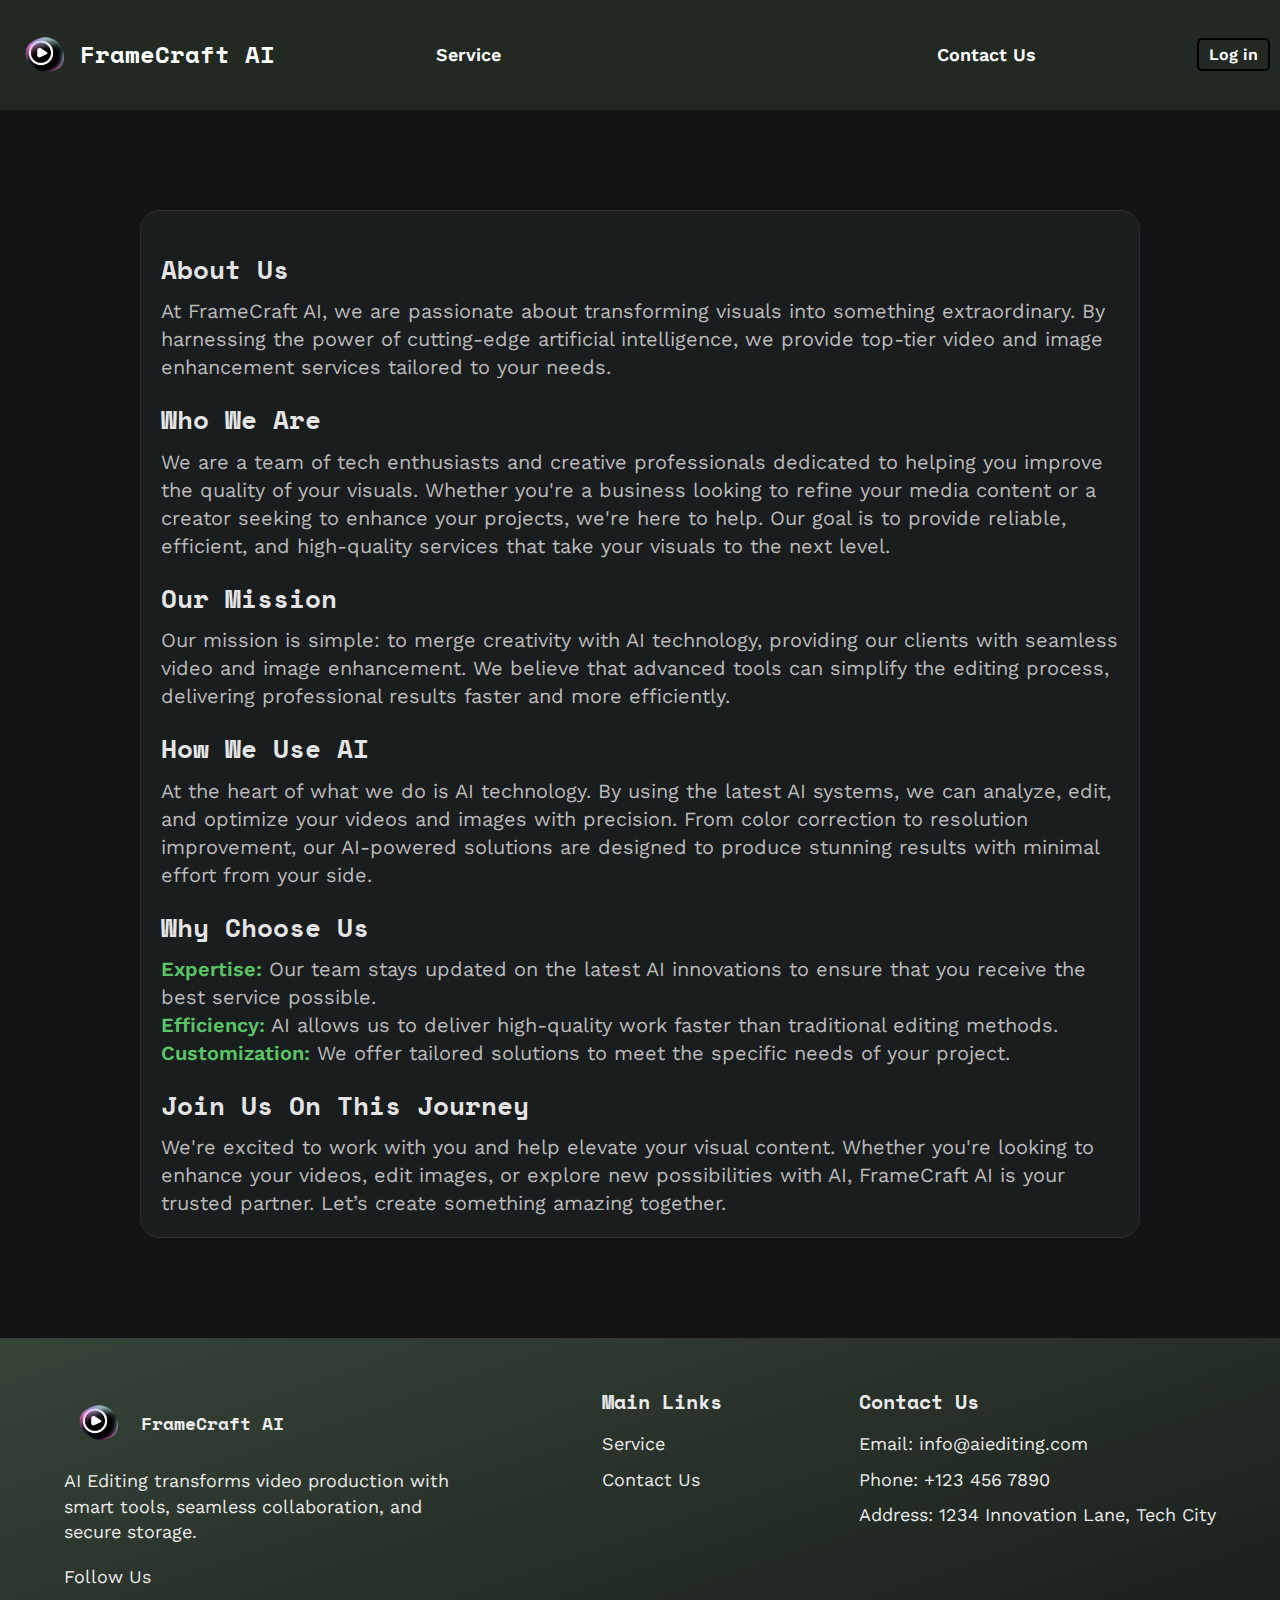
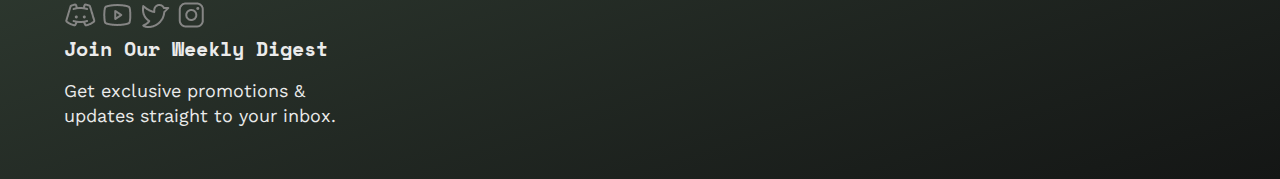
<file: aboutUs.html>
<!DOCTYPE html>
<html lang="en">
<head>
    <meta charset="UTF-8">
    <meta name="viewport" content="width=device-width, initial-scale=1.0">
    <title>FrameCraft AI | About Us</title>
    <link rel="icon" href="./Image/Створення_ідеї_для_проекту__3_-removebg-preview (1).png" type="image/png">
    <link rel="stylesheet" href="./aboutUs.css">
    <link rel="preconnect" href="https://fonts.googleapis.com">
    <link rel="preconnect" href="https://fonts.gstatic.com" crossorigin>
    <link
        href="https://fonts.googleapis.com/css2?family=Comfortaa&family=Cormorant+Garamond&family=DM+Sans:ital,opsz,wght@0,9..40,700;1,9..40,700&family=Dela+Gothic+One&family=EB+Garamond&family=IM+Fell+DW+Pica+SC&family=Inter&family=Kaushan+Script&family=Mate+SC&family=Montserrat:wght@400;600&family=Noto+Sans+Display:wght@800&family=Open+Sans:ital,wght@0,600;1,500&family=Pacifico&family=Playfair+Display&family=Poppins&family=Preahvihear&family=Roboto:ital,wght@0,400;0,500;1,900&family=Ubuntu&family=Work+Sans:wght@600&display=swap"
        rel="stylesheet">
    <link rel="preconnect" href="https://fonts.googleapis.com">
    <link rel="preconnect" href="https://fonts.gstatic.com" crossorigin>
    <link
        href="https://fonts.googleapis.com/css2?family=Comfortaa&family=Cormorant+Garamond&family=DM+Sans:ital,opsz,wght@0,9..40,700;1,9..40,700&family=Dela+Gothic+One&family=EB+Garamond&family=IM+Fell+DW+Pica+SC&family=Inter&family=Kaushan+Script&family=Mate+SC&family=Montserrat:wght@400;600&family=Noto+Sans+Display:wght@800&family=Open+Sans:ital,wght@0,600;1,500&family=Pacifico&family=Playfair+Display&family=Poppins&family=Preahvihear&family=Roboto:ital,wght@0,400;0,500;1,900&family=Space+Mono:wght@700&family=Ubuntu&family=Work+Sans:wght@400;600&display=swap"
        rel="stylesheet">
    <link href="https://unpkg.com/aos@2.3.1/dist/aos.css" rel="stylesheet">
</head>
<body>
    <header class="header">
        <div class="header__body">
            <div class="header__market">
                <img src="./Image/Створення_ідеї_для_проекту__3_-removebg-preview (1).png" alt="framecraft-ai" class="header__img">
                <a href="./index.html" class="header__text">FrameCraft AI</a>
            </div>
    
            <div class="header__nav">
                <a href="./service.html" class="header__nav-link">Service</a>
                <a href="./contactUs.html" class="header__nav-link">Contact Us</a>
            </div>
            <div class="header__singUp">
                <div class="header__button">
                    <a href="./singUp.html" class="header__button-text">Log in</a>
                </div>
            </div>
            <div class="header__bar-menu">
                <div class="bar"></div>
                <div class="bar"></div>
                <div class="bar"></div>
            </div>
    
            <nav class="header__menu">
                <ul class="menu__list">
                    <li class="menu__list-li"><a href="./service.html" class="menu__list-link">Service</a></li>
                    <li class="menu__list-li"><a href="./contactUs.html" class="menu__list-link">Contact Us</a></li>
                </ul>
                <a href="./singUp.html" class="header__button-text">Log in</a>
            </nav>
    
        </div>
    </header>

    <main class="main">
        <div class="main__block">
            <h2 class="main__block-title">About Us</h2>
            <p class="main__block-text">At FrameCraft AI, we are passionate about transforming visuals into something extraordinary. By harnessing the
            power of cutting-edge artificial intelligence, we provide top-tier video and image enhancement services tailored to your
            needs.</p>
            <h2 class="main__block-title">Who We Are</h2>
            <p class="main__block-text">We are a team of tech enthusiasts and creative professionals dedicated to helping you improve the quality of your
            visuals. Whether you're a business looking to refine your media content or a creator seeking to enhance your projects,
            we're here to help. Our goal is to provide reliable, efficient, and high-quality services that take your visuals to the
            next level.</p>
            <h2 class="main__block-title">Our Mission</h2>
            <p class="main__block-text">Our mission is simple: to merge creativity with AI technology, providing our clients with seamless video and image
            enhancement. We believe that advanced tools can simplify the editing process, delivering professional results faster and
            more efficiently.</p>
            <h2 class="main__block-title">How We Use AI</h2>
            <p class="main__block-text">At the heart of what we do is AI technology. By using the latest AI systems, we can analyze, edit, and optimize your
            videos and images with precision. From color correction to resolution improvement, our AI-powered solutions are designed
            to produce stunning results with minimal effort from your side.</p>
            <h2 class="main__block-title">Why Choose Us</h2>
            <p class="main__block-text">
                <span>Expertise:</span> Our team stays updated on the latest AI innovations to ensure that you receive the best service possible.
                <br>
                <span>Efficiency:</span> AI allows us to deliver high-quality work faster than traditional editing methods.
                <br>
                <span>Customization:</span> We offer tailored solutions to meet the specific needs of your project.
                <br>
            </p>
            <h2 class="main__block-title">Join Us on This Journey</h2>
            <p class="main__block-text">
                We're excited to work with you and help elevate your visual content. Whether you're looking to enhance your videos, edit
                images, or explore new possibilities with AI, FrameCraft AI is your trusted partner.
                
                Let’s create something amazing together.
            </p>
        </div>
        
    </main>

    <footer class="footer">
        <div class="footer__body">
            <div class="footer-section">
                <div class="footer-logo">
                    <img class="footer-logo_img" src="./Image/Створення_ідеї_для_проекту__3_-removebg-preview (1).png"
                        alt="framecraft-ai">
                    <p class="footer-logo__p">FrameCraft AI</p>
                </div>
                <div class="footer-about">
                    <p class="footer-about__p">AI Editing transforms video production with smart tools, seamless
                        collaboration, and
                        secure storage.</p>
                </div>
                <div class="footer-section__following">
                    <h4 class="footer__following-title">Follow Us</h4>
                    <a href="#"><img src="./Image/discord.png" alt="Discord" class="footer__following-img"></a>
                    <a href="#"><img src="./Image/youtube.png" alt="Youtube" class="footer__following-img"></a>
                    <a href="#"><img src="./Image/twitter.png" alt="Twitter" class="footer__following-img"></a>
                    <a href="#"><img src="./Image/instagram.png" alt="Instagram" class="footer__following-img"></a>
                </div>
            </div>
            <div class="footer-section">
                <h4 class="footer-section__title">Main Links</h4>
                <ul>
                    <li><a href="./service.html" class="footer-section-link">Service</a></li>
                    <li><a href="./contactUs.html" class="footer-section-link">Contact Us</a></li>
                </ul>
            </div>
            <div class="footer-section">
                <h4 class="footer-section__title">Contact Us</h4>
                <ul>
                    <li>
                        <p class="footer-section-link">Email: info@aiediting.com</p>
                    </li>
                    <li>
                        <p class="footer-section-link">Phone: +123 456 7890</p>
                    </li>
                    <li>
                        <p class="footer-section-link">Address: 1234 Innovation Lane, Tech City</p>
                    </li>
                </ul>
            </div>
            <div class="footer-section">
                <h4 class="footer-section__title">Join our weekly digest</h4>
                <ul>
                    <li>
                        <p class="footer-section-link">Get exclusive promotions & updates straight to your inbox.</p>
                    </li>
                </ul>
            </div>
        </div>
    </footer>

    <script src="./aboutUs.js"></script>
</body>
</html>
</file>
<file: aboutUs.css>
* {
    margin: 0;
    padding: 0;
    border: 0;
    outline: 0;
    list-style: none;
    box-sizing: border-box;
    text-decoration: none;
    scroll-behavior: smooth;
}

body {
    background-color: #131514;
}

.header {
    padding: 20px 10px;
    background-color: #212922;
    position: -webkit-sticky;
    position: sticky;
    top: 0;
    z-index: 10;
}

.header__body {
    display: flex;
    align-items: center;
    justify-content: space-between;
    max-width: 1600px;
    margin: 0 auto;
}

.header__market {
    display: flex;
    align-items: center;
    justify-content: space-between;
    cursor: pointer;
}

.header__img {
    width: 70px;
}

.header__text {
    font-family: 'Space Mono', monospace;
    font-size: 24px;
    font-style: normal;
    font-weight: 700;
    line-height: 140%;
    text-transform: capitalize;
    color: #fff;
    text-decoration: none;
}

.header__nav {
    width: 600px;
    display: flex;
    justify-content: space-between;
}

.header__nav-link {
    font-family: 'Work Sans', sans-serif;
    font-size: 18px;
    font-style: normal;
    font-weight: 600;
    line-height: 140%;
    color: #fff;
    transition: 0.5s;
    text-decoration: none;
}

.header__nav-link:hover {
    color: #bebebe;
}

.header__button {}

.header__button-img {}

.header__button-text {
    font-family: 'Work Sans', sans-serif;
    font-size: 16px;
    font-style: normal;
    font-weight: 600;
    line-height: 140%;
    color: #fff;
    cursor: pointer;
    transition: 0.5s;
    border: 2px solid #000000;
    padding: 5px 10px;
    border-radius: 5px;
    text-decoration: none;
}

.header__button-text:hover {
    border: 2px solid #bebebe;
}

.header__bar-menu {
    position: relative;
    z-index: 10;
    cursor: pointer;
    display: none;
}

.bar {
    background-color: #bebebe;
    width: 35px;
    height: 5px;
    margin-top: 6px;
    border-radius: 2px;
    transition: 0.5s;
}

.header__bar-menu.change .bar:nth-child(1) {
    transform: rotate(-45deg) translate(-9px, 6px);
}

.header__bar-menu.change .bar:nth-child(2) {
    opacity: 0;
}

.header__bar-menu.change .bar:nth-child(3) {
    transform: rotate(45deg) translate(-9px, -7px);
}

.header__menu {
    background-image: linear-gradient(to top left, #212922ee, #323d29ee);
    width: 100vw;
    height: 100vh;
    left: 0;
    top: -100vh;
    position: fixed;
    transition: 0.5s;
}

.header__menu.change {
    top: 0;
}

.menu__list {
    margin-left: 20px;
    margin-top: 100px;
}

.menu__list-li {
    margin-bottom: 15px;
}

.menu__list-link {
    font-family: 'Space Mono', monospace;
    font-size: 26px;
    font-style: normal;
    font-weight: 700;
    line-height: 140%;
    text-transform: capitalize;
    color: #e5e5e5;
    transition: 0.5s;
}

.menu__list-link:hover {
    color: #a9a9a9;
}

.header__menu .header__button-text {
    position: absolute;
    margin-left: 20px;
    width: 35%;
    text-align: center;
    border: 2px solid #ffffff;
    padding: 15px 20px;
    transition: 0.5s;
    margin-top: 15px;
}

.header__menu .header__button-text:hover {
    background-color: #ffffff1e;
}

.main {
    padding: 0 20px;
}

.main__block {
    padding: 20px;
    max-width: 1000px;
    margin: 100px auto;
    background-color: #1a1d1e;
    border-radius: 20px;
    border: 1px solid #2b2f31;
}

.main__block-title {
    font-family: 'Space Mono', monospace;
    font-size: 26px;
    font-style: normal;
    font-weight: 700;
    line-height: 140%;
    text-transform: capitalize;
    color: #e5e5e5;
    margin-top: 20px;
}

.main__block-text {
    font-family: 'Work Sans', sans-serif;
    font-size: 20px;
    font-style: normal;
    font-weight: 400;
    line-height: 140%;
    margin-top: 10px;
    color: #bababa;
}

.main__block-text span {
    color: #5ac567;
    font-weight: 600;
}

.footer {
    display: flex;
    align-items: center;
    justify-content: center;
    background-image: linear-gradient(to top left, #141615, #364438);
}

.footer__body {
    display: flex;
    justify-content: space-between;
    padding: 50px 0;
    width: 90%;
    flex-wrap: wrap;
}

.footer-section {}

.footer-section:nth-child(1) {
    max-width: 400px;
}

.footer-section:nth-child(4) {
    max-width: 300px;
}

.footer-section:nth-child(5) {
    max-width: 400px;
}

.footer-logo {
    display: flex;
    align-items: center;
    justify-content: space-between;
    max-width: 220px;
}

.footer-logo_img {
    width: 70px;
}

.footer-logo__p {
    background-color: transparent;
    font-family: 'Space Mono', monospace;
    font-style: normal;
    font-weight: 700;
    line-height: 140%;
    text-transform: capitalize;
    cursor: pointer;
    color: #ebebeb;
    font-size: 18px;
}

.footer-about {
    margin-top: 10px;
}

.footer-about__p {
    font-family: 'Work Sans', sans-serif;
    font-size: 18px;
    font-style: normal;
    font-weight: 400;
    line-height: 140%;
    color: #ebebeb;
}

.footer-section__following {
    margin-top: 20px;
}

.footer__following-title {
    font-family: 'Work Sans', sans-serif;
    font-size: 18px;
    font-style: normal;
    font-weight: 400;
    line-height: 140%;
    color: #ebebeb;
}

.footer__following-img {
    margin-top: 10px;
    transition: 0.5s;
}

.footer__following-img:hover {
    transform: scale(1.1);
}

.footer-section__title {
    background-color: transparent;
    font-family: 'Space Mono', monospace;
    font-style: normal;
    font-weight: 700;
    line-height: 140%;
    text-transform: capitalize;
    cursor: pointer;
    color: #ebebeb;
    font-size: 20px;
}

.footer-section-link {
    font-family: 'Work Sans', sans-serif;
    font-size: 18px;
    font-style: normal;
    font-weight: 400;
    line-height: 140%;
    color: #ebebeb;
}

.footer-section ul {
    margin-top: 15px;
}

.footer-section li {
    margin-top: 10px;
    cursor: pointer;
}

.footer-section li:hover {
    text-decoration: underline;
    color: #bebebe;
}

.footer-section:nth-child(5) form {
    margin-top: 20px;
    max-width: 300px;
    display: flex;
    justify-content: space-between;
    align-items: center;
    flex-wrap: wrap;
}

.footer__form-input {
    background-color: transparent;
    border-bottom: 2px solid #bebebe;
}

.footer__form-input::placeholder {
    font-family: 'Work Sans', sans-serif;
    font-size: 18px;
    font-style: normal;
    font-weight: 400;
    line-height: 140%;
    color: #ebebeb;
}

.footer_form-btn {
    background-color: transparent;
    font-family: 'Space Mono', monospace;
    font-style: normal;
    font-weight: 700;
    line-height: 140%;
    text-transform: capitalize;
    cursor: pointer;
    color: #ebebeb;
    font-size: 16px;
    border: 2px solid #ebebeb;
    border-radius: 5px;
    padding: 5px 10px;
    transition: 0.5s;
}

.footer_form-btn:hover {
    background-color: #ffffff2e;
}

@media (max-width: 1170px) {
    .main__body-introduction {
        padding: 0 20px;
    }

    .main__security-arts {
        height: 300px;
    }
}

@media (max-width: 1162px) {
    .footer-section:nth-child(4) {
        margin-top: 30px;
    }

    .footer-section:nth-child(5) {
        margin-top: 30px;
    }
}

@media (max-width: 980px) {
    .header__body {
        flex-direction: column;
    }

    .header__nav {
        margin-top: 10px;
    }

    .header__singUp {
        margin-top: 20px;
    }

    .header__button-text {
        font-size: 20px;
    }

    .main__introduction-title {
        font-size: 36px;
    }

    .main__introduction-buttons {
        flex-direction: column;
    }

    .main__introducion-btn:nth-child(1) {
        padding: 15px 30px;
    }

    .main__introduction-info {
        margin: 100px auto;
        margin-bottom: 150px;
    }

    .main__body-secondSection {
        padding: 300px 40px;
    }

    .main__body-title {
        font-size: 26px;
    }

    .main__fourthSection-art {
        height: 500px;
    }

    .main__fifthSection-art {
        height: 700px;
    }

    .main__security-img:nth-child(1) {
        display: none;
    }

    .main__security-img:nth-child(2) {
        position: absolute;
        width: 30%;
        left: 0;
        top: 10%;
        box-shadow: 0px 10px 20px #474747;
    }

    .main__security-img:nth-child(3) {
        position: absolute;
        width: 45%;
        left: 20%;
        box-shadow: -10px 0px 30px #474747;
    }

    .main__security-img:nth-child(4) {
        position: absolute;
        width: 45%;
        transform: rotate(90deg);
        box-shadow: 10px 10px 30px #474747;
    }

    .main__security-arts {
        height: 370px;
    }

    .footer__body {
        flex-direction: column;
        gap: 40px;
    }

    .footer-section:nth-child(4) {
        margin-top: 0;
    }

    .footer-section:nth-child(5) {
        margin-top: 0;
    }

    .s-main__introduction-title {
        font-size: 36px;
    }

    .s-main__features-title {
        font-size: 28px;
    }
}

@media (max-width: 750px) {
    .c-main__second-title {
        font-size: 28px;
    }

    .c-main__block-part:nth-child(2) {
        padding: 30px;
    }

    .c-main__block-part:nth-child(1) {
        padding: 30px;
    }

    .text::placeholder {
        color: transparent;
    }
}

@media (max-width: 640px) {
    .header__nav {
        display: none;
    }

    .header__singUp {
        display: none;
    }

    .header__body {
        flex-direction: row;
        align-items: center;
    }

    .header__bar-menu {
        display: block;
    }

    .main__introduction-title {
        font-size: 32px;
    }

    .main__introduction-info {
        margin: 0 auto;
        margin-top: 50px;
        margin-bottom: 150px;
    }

    .main__body-title {
        font-size: 24px;
    }

    .main__body-secondSection {
        padding: 200px 20px;
    }

    .main__fourthSection-img {
        display: none;
    }

    .main__fourthSection-video {
        width: 100%;
        left: 0;
        box-shadow: none;
    }

    .main__fourthSection-art {
        height: 200px;
    }

    .main__fifthSection-art {
        height: 400px;
    }

    .main__security-arts {
        height: 270px;
    }

    .main__block-btn {
        font-size: 20px;
        padding: 15px;
    }

    .s-main__introduction-title {
        font-size: 32px;
    }

    .c-main__block {
        flex-direction: column;
        max-width: 400px;
    }

    .c-main__block-part:nth-child(1) {
        width: 100%;
        border-top-right-radius: 20px;
        border-bottom-left-radius: 0px;
    }

    .c-main__block-part:nth-child(2) {
        width: 100%;
        border-bottom-right-radius: 20px;
        border-bottom-left-radius: 20px;
        border-top-right-radius: 0px;
    }

    .text::placeholder {
        color: #7c7c7c;
    }
}

@media (max-width: 520px) {
    .header__text {
        font-size: 20px;
    }

    .header__img {
        width: 50px;
    }

    .bar {
        height: 4px;
    }

    .main__introduction-title {
        font-size: 28px;
    }

    .menu__list-link {
        font-size: 22px;
    }

    .menu__list-li {
        margin-bottom: 20px;
    }

    .menu__list {
        padding: 0px 20px 0px 0px;
        margin-left: 10px;
    }

    .header__menu .header__button-text {
        margin-left: 10px;
    }

    .main__body-title {
        font-size: 22px;
    }

    .main__thirdSection-box {
        flex-direction: column;
        gap: 30px;
    }

    .main__thirdSection-title {
        font-size: 24px;
    }

    .main__security-img:nth-child(2) {
        display: none;
    }

    .main__security-img:nth-child(3) {
        display: none;
    }

    .main__security-img:nth-child(4) {
        width: 100%;
        right: 0%;
    }

    .main__security-arts {
        margin-top: 30px;
    }

    .s-main__introduction-title {
        font-size: 28px;
    }

    .s-main__features-title {
        font-size: 24px;
    }
}

@media (max-width: 440px) {
    .s-main__features-categorie {
        padding: 10px 10px 20px 10px;
    }

    .text::placeholder {
        color: transparent;
    }
}

@media (max-width: 327px) {
    .footer_form-btn {
        margin-top: 20px;
    }
}

@media (max-width: 320px) {
    .block-btn__text {
        font-size: 16px;
    }

    .block-btn__img {
        width: 40px;
    }

    .main__block-btn {
        font-size: 20px;
    }
}

@media (max-width: 300px) {
    .header__text {
        display: none;
    }

    .header__img {
        width: 70px;
    }

    .header__menu .header__button-text {
        font-size: 18px;
    }

    .main__body-title {
        font-size: 20px;
    }
}
</file>
